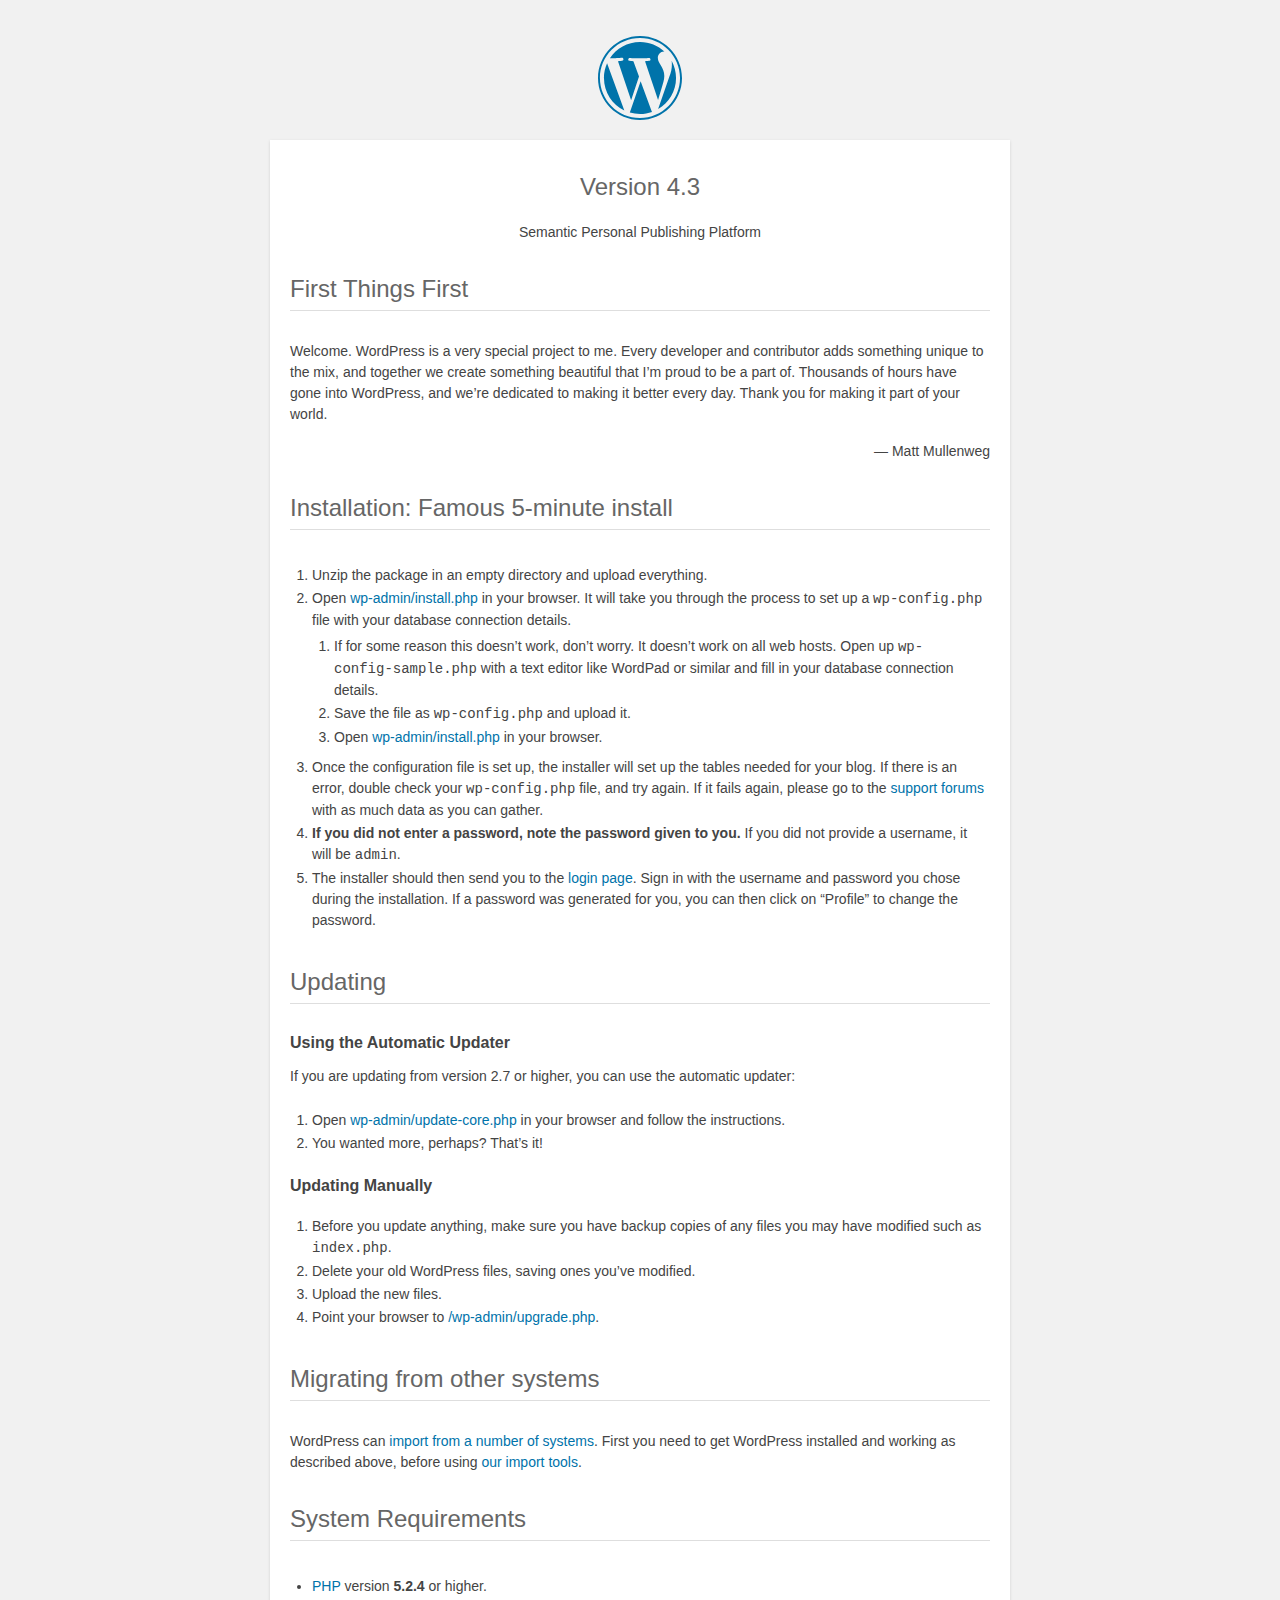
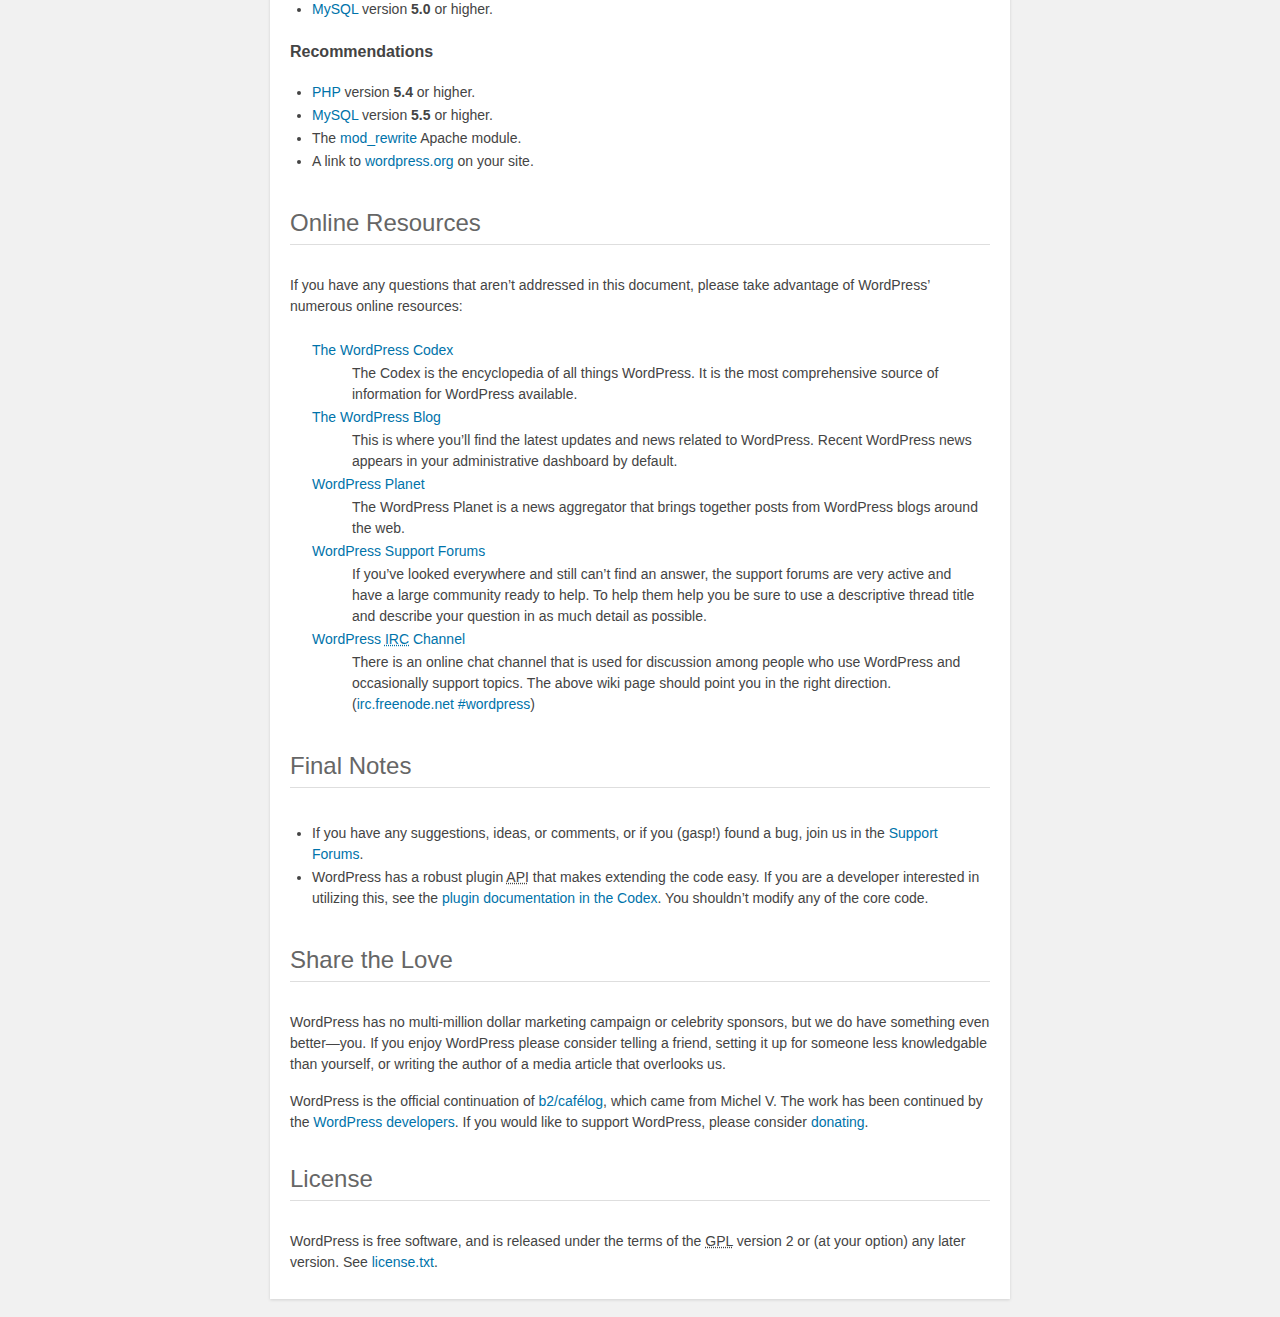
<file: php-src/readme.html>
<!DOCTYPE html>
<html>
<head>
	<meta name="viewport" content="width=device-width" />
	<meta http-equiv="Content-Type" content="text/html; charset=utf-8" />
	<title>WordPress &#8250; ReadMe</title>
	<link rel="stylesheet" href="wp-admin/css/install.css?ver=20100228" type="text/css" />
</head>
<body>
<h1 id="logo">
	<a href="https://wordpress.org/"><img alt="WordPress" src="wp-admin/images/wordpress-logo.png" /></a>
	<br /> Version 4.3
</h1>
<p style="text-align: center">Semantic Personal Publishing Platform</p>

<h1>First Things First</h1>
<p>Welcome. WordPress is a very special project to me. Every developer and contributor adds something unique to the mix, and together we create something beautiful that I&#8217;m proud to be a part of. Thousands of hours have gone into WordPress, and we&#8217;re dedicated to making it better every day. Thank you for making it part of your world.</p>
<p style="text-align: right">&#8212; Matt Mullenweg</p>

<h1>Installation: Famous 5-minute install</h1>
<ol>
	<li>Unzip the package in an empty directory and upload everything.</li>
	<li>Open <span class="file"><a href="wp-admin/install.php">wp-admin/install.php</a></span> in your browser. It will take you through the process to set up a <code>wp-config.php</code> file with your database connection details.
		<ol>
			<li>If for some reason this doesn&#8217;t work, don&#8217;t worry. It doesn&#8217;t work on all web hosts. Open up <code>wp-config-sample.php</code> with a text editor like WordPad or similar and fill in your database connection details.</li>
			<li>Save the file as <code>wp-config.php</code> and upload it.</li>
			<li>Open <span class="file"><a href="wp-admin/install.php">wp-admin/install.php</a></span> in your browser.</li>
		</ol>
	</li>
	<li>Once the configuration file is set up, the installer will set up the tables needed for your blog. If there is an error, double check your <code>wp-config.php</code> file, and try again. If it fails again, please go to the <a href="https://wordpress.org/support/" title="WordPress support">support forums</a> with as much data as you can gather.</li>
	<li><strong>If you did not enter a password, note the password given to you.</strong> If you did not provide a username, it will be <code>admin</code>.</li>
	<li>The installer should then send you to the <a href="wp-login.php">login page</a>. Sign in with the username and password you chose during the installation. If a password was generated for you, you can then click on &#8220;Profile&#8221; to change the password.</li>
</ol>

<h1>Updating</h1>
<h2>Using the Automatic Updater</h2>
<p>If you are updating from version 2.7 or higher, you can use the automatic updater:</p>
<ol>
	<li>Open <span class="file"><a href="wp-admin/update-core.php">wp-admin/update-core.php</a></span> in your browser and follow the instructions.</li>
	<li>You wanted more, perhaps? That&#8217;s it!</li>
</ol>

<h2>Updating Manually</h2>
<ol>
	<li>Before you update anything, make sure you have backup copies of any files you may have modified such as <code>index.php</code>.</li>
	<li>Delete your old WordPress files, saving ones you&#8217;ve modified.</li>
	<li>Upload the new files.</li>
	<li>Point your browser to <span class="file"><a href="wp-admin/upgrade.php">/wp-admin/upgrade.php</a>.</span></li>
</ol>

<h1>Migrating from other systems</h1>
<p>WordPress can <a href="https://codex.wordpress.org/Importing_Content">import from a number of systems</a>. First you need to get WordPress installed and working as described above, before using <a href="wp-admin/import.php" title="Import to WordPress">our import tools</a>.</p>

<h1>System Requirements</h1>
<ul>
	<li><a href="http://php.net/">PHP</a> version <strong>5.2.4</strong> or higher.</li>
	<li><a href="http://www.mysql.com/">MySQL</a> version <strong>5.0</strong> or higher.</li>
</ul>

<h2>Recommendations</h2>
<ul>
	<li><a href="http://php.net/">PHP</a> version <strong>5.4</strong> or higher.</li>
	<li><a href="http://www.mysql.com/">MySQL</a> version <strong>5.5</strong> or higher.</li>
	<li>The <a href="http://httpd.apache.org/docs/2.2/mod/mod_rewrite.html">mod_rewrite</a> Apache module.</li>
	<li>A link to <a href="https://wordpress.org/">wordpress.org</a> on your site.</li>
</ul>

<h1>Online Resources</h1>
<p>If you have any questions that aren&#8217;t addressed in this document, please take advantage of WordPress&#8217; numerous online resources:</p>
<dl>
	<dt><a href="https://codex.wordpress.org/">The WordPress Codex</a></dt>
		<dd>The Codex is the encyclopedia of all things WordPress. It is the most comprehensive source of information for WordPress available.</dd>
	<dt><a href="https://wordpress.org/news/">The WordPress Blog</a></dt>
		<dd>This is where you&#8217;ll find the latest updates and news related to WordPress. Recent WordPress news appears in your administrative dashboard by default.</dd>
	<dt><a href="https://planet.wordpress.org/">WordPress Planet</a></dt>
		<dd>The WordPress Planet is a news aggregator that brings together posts from WordPress blogs around the web.</dd>
	<dt><a href="https://wordpress.org/support/">WordPress Support Forums</a></dt>
		<dd>If you&#8217;ve looked everywhere and still can&#8217;t find an answer, the support forums are very active and have a large community ready to help. To help them help you be sure to use a descriptive thread title and describe your question in as much detail as possible.</dd>
	<dt><a href="https://codex.wordpress.org/IRC">WordPress <abbr title="Internet Relay Chat">IRC</abbr> Channel</a></dt>
		<dd>There is an online chat channel that is used for discussion among people who use WordPress and occasionally support topics. The above wiki page should point you in the right direction. (<a href="irc://irc.freenode.net/wordpress">irc.freenode.net #wordpress</a>)</dd>
</dl>

<h1>Final Notes</h1>
<ul>
	<li>If you have any suggestions, ideas, or comments, or if you (gasp!) found a bug, join us in the <a href="https://wordpress.org/support/">Support Forums</a>.</li>
	<li>WordPress has a robust plugin <abbr title="application programming interface">API</abbr> that makes extending the code easy. If you are a developer interested in utilizing this, see the <a href="https://codex.wordpress.org/Plugin_API" title="WordPress plugin API">plugin documentation in the Codex</a>. You shouldn&#8217;t modify any of the core code.</li>
</ul>

<h1>Share the Love</h1>
<p>WordPress has no multi-million dollar marketing campaign or celebrity sponsors, but we do have something even better&#8212;you. If you enjoy WordPress please consider telling a friend, setting it up for someone less knowledgable than yourself, or writing the author of a media article that overlooks us.</p>

<p>WordPress is the official continuation of <a href="http://cafelog.com/">b2/caf&#233;log</a>, which came from Michel V. The work has been continued by the <a href="https://wordpress.org/about/">WordPress developers</a>. If you would like to support WordPress, please consider <a href="https://wordpress.org/donate/" title="Donate to WordPress">donating</a>.</p>

<h1>License</h1>
<p>WordPress is free software, and is released under the terms of the <abbr title="GNU General Public License">GPL</abbr> version 2 or (at your option) any later version. See <a href="license.txt">license.txt</a>.</p>

</body>
</html>
</file>
<file: php-src/wp-admin/css/install.css>
html {
	background: #f1f1f1;
	margin: 0 20px;
}

body {
	background: #fff;
	color: #444;
	font-family: "Open Sans", sans-serif;
	margin: 140px auto 25px;
	padding: 20px 20px 10px 20px;
	max-width: 700px;
	-webkit-font-smoothing: subpixel-antialiased;
	-webkit-box-shadow: 0 1px 3px rgba(0,0,0,0.13);
	box-shadow: 0 1px 3px rgba(0,0,0,0.13);
}

a {
	color: #0073aa;
	text-decoration: none;
}

a:hover {
	color: #00a0d2;
}

h1 {
	border-bottom: 1px solid #dedede;
	clear: both;
	color: #666;
	font-size: 24px;
	margin: 30px 0;
	padding: 0;
	padding-bottom: 7px;
	font-weight: normal;
}

h2 {
	font-size: 16px;
}

p, li, dd, dt {
	padding-bottom: 2px;
	font-size: 14px;
	line-height: 1.5;
}

code, .code {
	font-family: Consolas, Monaco, monospace;
}

ul, ol, dl {
	padding: 5px 5px 5px 22px;
}

a img {
	border:0
}
abbr {
	border: 0;
	font-variant: normal;
}

label {
	cursor: pointer;
}

#logo {
	margin: 6px 0 14px 0;
	border-bottom: none;
	text-align:center
}
#logo a {
	background-image: url(../images/w-logo-blue.png?ver=20131202);
	background-image: none, url(../images/wordpress-logo.svg?ver=20131107);
	-webkit-background-size: 84px;
	background-size: 84px;
	background-position: center top;
	background-repeat: no-repeat;
	color: #999;
	height: 84px;
	font-size: 20px;
	font-weight: normal;
	line-height: 1.3em;
	margin: -130px auto 25px;
	padding: 0;
	text-decoration: none;
	width: 84px;
	text-indent: -9999px;
	outline: none;
	overflow: hidden;
	display: block;
}
.step {
	margin: 20px 0 15px;
}
.step, th {
	text-align: left;
	padding: 0;
}
.language-chooser.wp-core-ui .step .button.button-large {
	height: 36px;
	vertical-align: middle;
	font-size: 14px;
}
textarea {
	border: 1px solid #dfdfdf;
	font-family: "Open Sans", sans-serif;
	width: 100%;
	-webkit-box-sizing: border-box;
	-moz-box-sizing: border-box;
	box-sizing: border-box;
}

.form-table {
	border-collapse: collapse;
	margin-top: 1em;
	width: 100%;
}

.form-table td {
	margin-bottom: 9px;
	padding: 10px 20px 10px 0;
	font-size: 14px;
	vertical-align: top
}

.form-table th {
	font-size: 14px;
	text-align: left;
	padding: 10px 20px 10px 0;
	width: 140px;
	vertical-align: top;
}

.form-table code {
	line-height: 18px;
	font-size: 14px;
}

.form-table p {
	margin: 4px 0 0 0;
	font-size: 11px;
}

.form-table input {
	line-height: 20px;
	font-size: 15px;
	padding: 3px 5px;
	border: 1px solid #ddd;
	-webkit-box-shadow: inset 0 1px 2px rgba(0,0,0,0.07);
	box-shadow: inset 0 1px 2px rgba(0,0,0,0.07);
}

input,
submit {
	font-family: "Open Sans", sans-serif;
}

.form-table input[type=text],
.form-table input[type=email],
.form-table input[type=url],
.form-table input[type=password] {
	width: 206px;
}

.form-table th p {
	font-weight: normal;
}

.form-table.install-success td {
	vertical-align: middle;
	padding: 16px 20px 16px 0;
}

.form-table.install-success td p {
	margin: 0;
	font-size: 14px;
}

.form-table.install-success td code {
	margin: 0;
	font-size: 18px;
}

#error-page {
	margin-top: 50px;
}

#error-page p {
	font-size: 14px;
	line-height: 18px;
	margin: 25px 0 20px;
}

#error-page code, .code {
	font-family: Consolas, Monaco, monospace;
}

.wp-hide-pw > .dashicons {
	line-height: inherit;
}

#pass-strength-result {
	background-color: #eee;
	border: 1px solid #ddd;
	color: #23282d;
	margin: -2px 5px 5px 0px;
	padding: 3px 5px;
	text-align: center;
	width: 218px;
	-webkit-box-sizing: border-box;
	-moz-box-sizing: border-box;
	box-sizing: border-box;
	opacity: 0;
}

#pass-strength-result.short {
	background-color: #f1adad;
	border-color: #e35b5b;
	opacity: 1;
}

#pass-strength-result.bad {
	background-color: #fbc5a9;
	border-color: #f78b53;
	opacity: 1;
}

#pass-strength-result.good {
	background-color: #ffe399;
	border-color: #ffc733;
	opacity: 1;
}

#pass-strength-result.strong {
	background-color: #c1e1b9;
	border-color: #83c373;
	opacity: 1;
}

#pass1.short, #pass1-text.short {
	border-color: #e35b5b;
}

#pass1.bad, #pass1-text.bad {
	border-color: #f78b53;
}

#pass1.good, #pass1-text.good {
	border-color: #ffc733;
}

#pass1.strong, #pass1-text.strong {
	border-color: #83c373;
}

.pw-weak {
	display: none;
}

.message {
	border: 1px solid #c00;
	padding: 0.5em 0.7em;
	margin: 5px 0 15px;
	background-color: #ffebe8;
}

/* rtl:ignore */
#dbname,
#uname,
#pwd,
#dbhost,
#prefix,
#user_login,
#admin_email,
#pass1,
#pass2 {
	direction: ltr;
}

#pass1-text,
.show-password #pass1 {
	display: none;
}

.show-password #pass1-text
{
	display: inline-block;
}

.form-table span.description.important {
	font-size: 12px;
}


/* localization */
body.rtl,
.rtl textarea,
.rtl input,
.rtl submit {
	font-family: Tahoma, sans-serif;
}

:lang(he-il) body.rtl,
:lang(he-il) .rtl textarea,
:lang(he-il) .rtl input,
:lang(he-il) .rtl submit {
	font-family: Arial, sans-serif;
}

@media only screen and (max-width: 799px) {
	body {
		margin-top: 115px;
	}
	#logo a {
		margin: -125px auto 30px;
	}
}

@media screen and ( max-width: 782px ) {

	.form-table {
		margin-top: 0;
	}

	.form-table th,
	.form-table td {
		display: block;
		width: auto;
		vertical-align: middle;
	}

	.form-table th {
		padding: 20px 0 0;
	}

	.form-table td {
		padding: 5px 0;
		border: 0;
		margin: 0;
	}

	textarea,
	input {
		font-size: 16px;
	}

	.form-table td input[type="text"],
	.form-table td input[type="email"],
	.form-table td input[type="url"],
	.form-table td input[type="password"],
	.form-table td select,
	.form-table td textarea,
	.form-table span.description {
		width: 100%;
		font-size: 16px;
		line-height: 1.5;
		padding: 7px 10px;
		display: block;
		max-width: none;
		-webkit-box-sizing: border-box;
		-moz-box-sizing: border-box;
		box-sizing: border-box;
	}

}

body.language-chooser {
	max-width: 300px;
}

.language-chooser select {
	padding: 8px;
	width: 100%;
	display: block;
	border: 1px solid #ddd;
	background-color: #fff;
	color: #32373c;
	font-size: 16px;
	font-family: Arial, sans-serif;
	font-weight: normal;
}

.language-chooser p {
	text-align: right;
}

.screen-reader-input,
.screen-reader-text {
	position: absolute;
	margin: -1px;
	padding: 0;
	height: 1px;
	width: 1px;
	overflow: hidden;
	clip: rect(0 0 0 0);
	border: 0;
}

.spinner {
	background: url(../images/spinner.gif) no-repeat;
	-webkit-background-size: 20px 20px;
	background-size: 20px 20px;
	visibility: hidden;
	opacity: 0.7;
	filter: alpha(opacity=70);
	width: 20px;
	height: 20px;
	margin: 2px 5px 0;
}

.step .spinner {
	display: inline-block;
	margin-top: 8px;
	margin-right: 15px;
	vertical-align: top;
}

.button-secondary.hide-if-no-js,
.hide-if-no-js {
	display: none;
}

/**
 * HiDPI Displays
 */
@media print,
  (-webkit-min-device-pixel-ratio: 1.25),
  (min-resolution: 120dpi) {

	.spinner {
		background-image: url(../images/spinner-2x.gif);
	}

}
</file>
